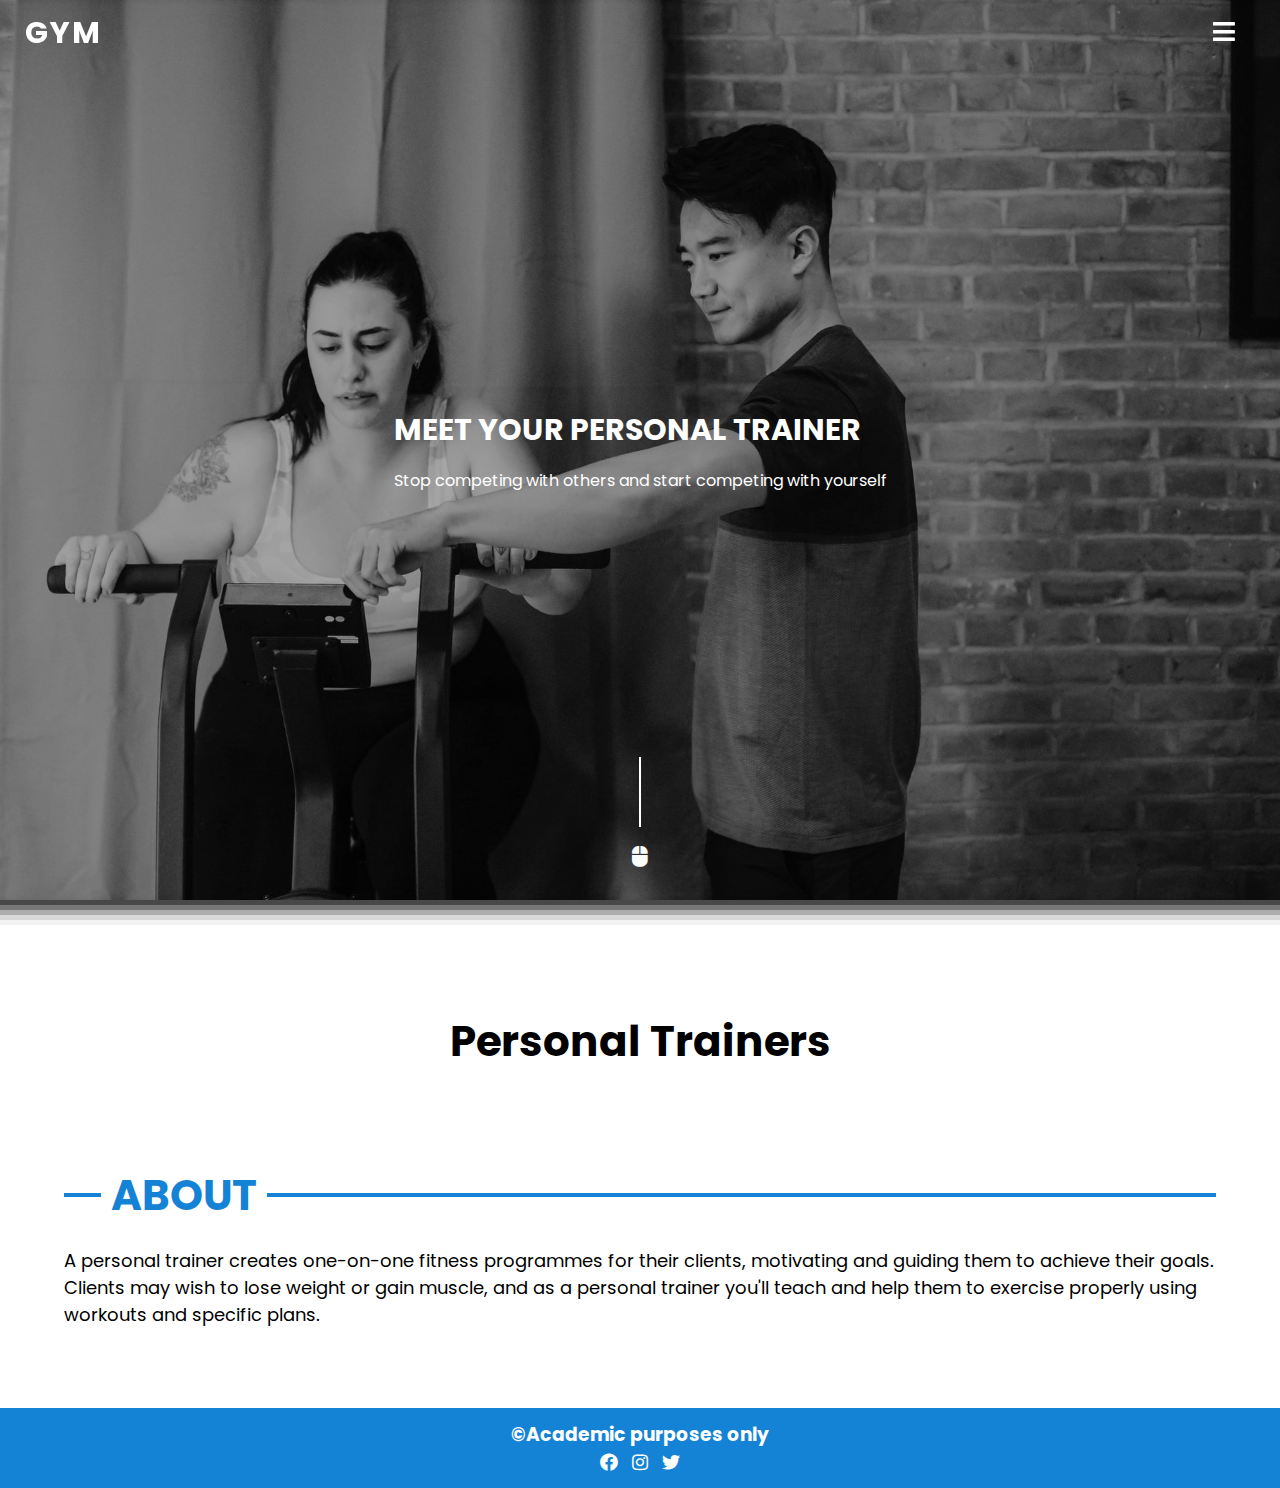
<file: personal.html>
<!--
# Creator: Arreaum
# GitHub: https://github.com/arriaoedu123/
# Creation date: 03/09/2021
# Upload date: 11/09/2021
# Version: 1.2
-->

<!DOCTYPE html>
<html lang="en">
  <head>
    <meta charset="utf-8">
    <meta name="viewport" content="width=device-width, initial-scale=1.0">
    <link rel="stylesheet" href="https://cdnjs.cloudflare.com/ajax/libs/font-awesome/5.15.1/css/all.min.css">
    <link rel="stylesheet" type="text/css" href="css/slick.css"/>
  <link rel="stylesheet" type="text/css" href="css/slick-theme.css"/>
    <link rel="stylesheet" href="css/style.css">
    <title>Personal Trainers</title>
  </head>
  <body>
    <header>
        <a href="index.html" class="brand">Gym</a>
        <div class="menu">
          <div class="btn">
            <i class="fas fa-times close-btn"></i>
          </div>
          <a href="index.html">Home</a>
          <a href="#">Personal Trainers</a>
          <a href="zumbainstructor.html">Zumba Instructors</a>
          <a href="yogateacher.html">Yoga Teachers</a>
          <a href="swimmingteacher.html">Swimming Teachers</a>
          <a href="mailto:gym@example.com">Contact</a>
        </div>
        <div class="btn">
          <i class="fas fa-bars menu-btn"></i>
        </div>
    </header>
    <section class="section-main personal">
        <div class="title-div">
            <h1>Meet your personal trainer</h1>
            <p>Stop competing with others and start competing with yourself</p>
        </div>
        <div class="scroll-line-div">
            <span class="scroll-line"></span>
            <i class="fas fa-mouse"></i>
        </div>
    </section>
    <div class="container">
      <div class="content-container">
        <section class="section-one">
            <h2>Personal Trainers</h2>
            <div class="card-personal">
                <img src="img/personal-1.jpg" alt="S1-IMG">
                <h2>Lucas Frias</h2>
                <p>Personal trainer with 8+ year of health and wellness experience across multiple fitness centers.</p>  
                <a href="https://br.linkedin.com/">Read More</a>  
            </div>
            <div class="card-personal">
                <img src="img/personal-2.jpg" alt="S1-IMG">
                <h2>Lisandro Fagundes</h2>
                <p>Personal trainer with 8+ year of health and wellness experience across multiple fitness centers.</p>  
                <a href="https://br.linkedin.com/">Read More</a>  
            </div>
            <div class="card-personal">
                <img src="img/personal-3.jpg" alt="S1-IMG">
                <h2>Eduard Mortágua</h2>
                <p>Personal trainer with 8+ year of health and wellness experience across multiple fitness centers.</p>  
                <a href="https://br.linkedin.com/">Read More</a>  
            </div>
            <div class="card-personal">
                <img src="img/personal-4.jpg" alt="S1-IMG">
                <h2>Válter Galvão</h2>
                <p>Personal trainer with 8+ year of health and wellness experience across multiple fitness centers.</p>  
                <a href="https://br.linkedin.com/">Read More</a>  
            </div>
            <div class="card-personal">
                <img src="img/personal-5.jpg" alt="S1-IMG">
                <h2>Célio Carrilho</h2>
                <p>Personal trainer with 8+ year of health and wellness experience across multiple fitness centers.</p>  
                <a href="https://br.linkedin.com/">Read More</a>  
            </div>
            <div class="card-personal">
                <img src="img/personal-6.jpg" alt="S1-IMG">
                <h2>Matthias Cortesão</h2>
                <p>Personal trainer with 8+ year of health and wellness experience across multiple fitness centers.</p>  
                <a href="https://br.linkedin.com/">Read More</a>  
            </div>
            <div class="card-personal">
                <img src="img/personal-7.jpg" alt="S1-IMG">
                <h2>Sérgio Noite</h2>
                <p>Personal trainer with 8+ year of health and wellness experience across multiple fitness centers.</p>  
                <a href="https://br.linkedin.com/">Read More</a>  
            </div>
        </section>
        <section class="section-two">
            <div class="separator"> 
                <h2>About</h2>
            </div>
            <p>A personal trainer creates one-on-one fitness programmes for their clients, motivating and guiding them to achieve their goals. Clients may wish to lose weight or gain muscle, and as a personal trainer you'll teach and help them to exercise properly using workouts and specific plans.</p>
        </section>
      </div>
    </div>
    <footer class="footer">
        <h3>&copy;Academic purposes only</h3>
        <div class="social-media">
            <a href="https://pt-br.facebook.com/" target="_blank"><i class="fab fa-facebook"></i></a>
            <a href="https://www.instagram.com/" target="_blank"><i class="fab fa-instagram"></i></a>
            <a href="https://twitter.com/" target="_blank"><i class="fab fa-twitter"></i></a>
        </div>
    </footer>

    <script src="js/jquery-1.11.0.min.js"></script>
    <script src="js/jquery-migrate-1.2.1.min.js"></script>
    <script src="js/slick.min.js"></script>
    <script src="js/script.js"></script>
  </body>
</html>
</file>
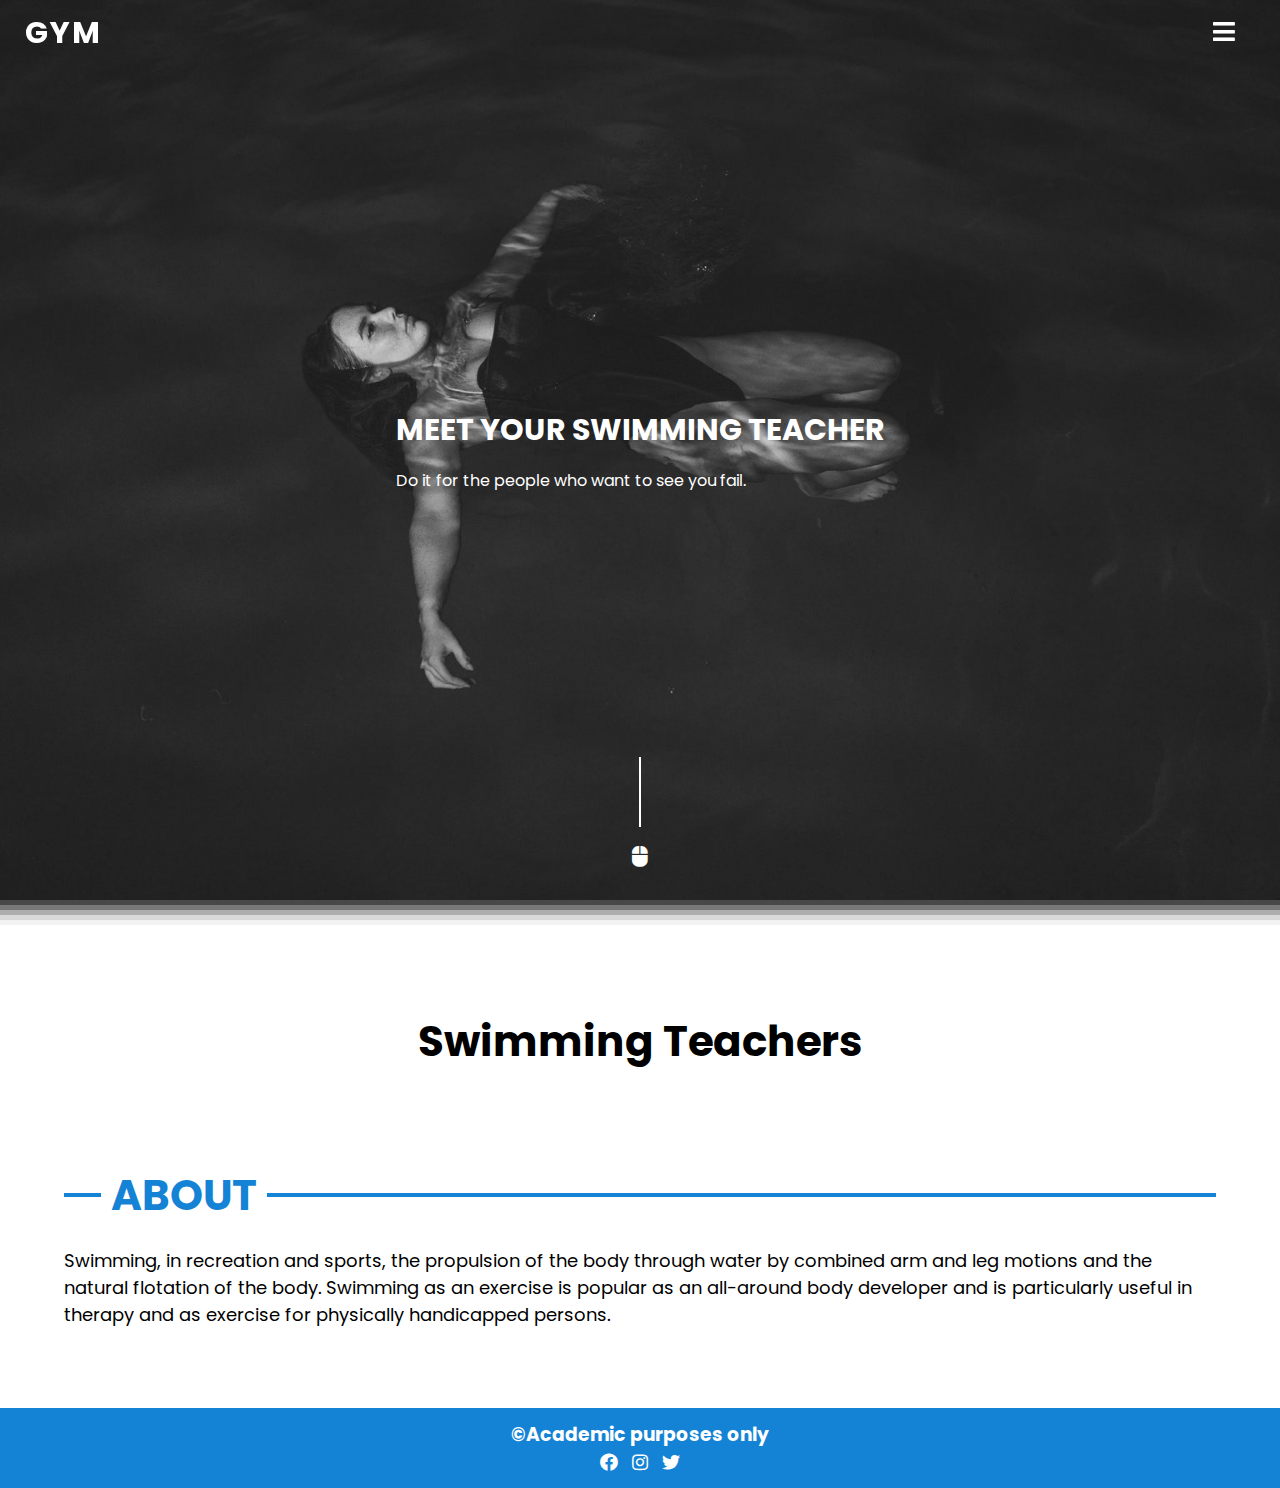
<file: swimmingteacher.html>
<!--
# Creator: Arreaum
# GitHub: https://github.com/arriaoedu123/
# Creation date: 03/09/2021
# Upload date: 11/09/2021
# Version: 1.2
-->

<!DOCTYPE html>
<html lang="en">
  <head>
    <meta charset="utf-8">
    <meta name="viewport" content="width=device-width, initial-scale=1.0">
    <link rel="stylesheet" href="https://cdnjs.cloudflare.com/ajax/libs/font-awesome/5.15.1/css/all.min.css">
    <link rel="stylesheet" type="text/css" href="css/slick.css"/>
  <link rel="stylesheet" type="text/css" href="css/slick-theme.css"/>
    <link rel="stylesheet" href="css/style.css">
    <title>Swimming Teachers</title>
  </head>
  <body>
    <header>
        <a href="index.html" class="brand">Gym</a>
        <div class="menu">
          <div class="btn">
            <i class="fas fa-times close-btn"></i>
          </div>
          <a href="index.html">Home</a>
          <a href="personal.html">Personal Trainers</a>
          <a href="zumbainstructor.html">Zumba Instructors</a>
          <a href="yogateacher.html">Yoga Teachers</a>
          <a href="#">Swimming Teachers</a>
          <a href="mailto:gym@example.com">Contact</a>
        </div>
        <div class="btn">
          <i class="fas fa-bars menu-btn"></i>
        </div>
    </header>
    <section class="section-main swimming-teacher">
        <div class="title-div">
            <h1>Meet your swimming teacher</h1>
            <p>Do it for the people who want to see you fail.</p>
        </div>
        <div class="scroll-line-div">
            <span class="scroll-line"></span>
            <i class="fas fa-mouse"></i>
        </div>
    </section>
    <div class="container">
      <div class="content-container">
        <section class="section-one">
            <h2>Swimming Teachers</h2>
            <div class="card-personal">
                <img src="img/swimmingteacher-1.jpg" alt="S1-IMG">
                <h2>Alcino Quintão</h2>
                <p>Results-driven and certified Swimming Instructor capable of providing professional lessons and instructions on different swimming styles to various age groups.</p>  
                <a href="https://br.linkedin.com/">Read More</a>  
            </div>
            <div class="card-personal">
                <img src="img/swimmingteacher-2.jpg" alt="S1-IMG">
                <h2>Afonso Chousa</h2>
                <p>Results-driven and certified Swimming Instructor capable of providing professional lessons and instructions on different swimming styles to various age groups.</p>  
                <a href="https://br.linkedin.com/">Read More</a>  
            </div>
            <div class="card-personal">
                <img src="img/swimmingteacher-3.jpg" alt="S1-IMG">
                <h2>Mickael Quinzeiro</h2>
                <p>Results-driven and certified Swimming Instructor capable of providing professional lessons and instructions on different swimming styles to various age groups.</p>  
                <a href="https://br.linkedin.com/">Read More</a>  
            </div>
            <div class="card-personal">
                <img src="img/swimmingteacher-4.jpg" alt="S1-IMG">
                <h2>Chris Guedes</h2>
                <p>Results-driven and certified Swimming Instructor capable of providing professional lessons and instructions on different swimming styles to various age groups.</p>  
                <a href="https://br.linkedin.com/">Read More</a>  
            </div>
            <div class="card-personal">
                <img src="img/swimmingteacher-5.jpg" alt="S1-IMG">
                <h2>Lisandra Infante</h2>
                <p>Results-driven and certified Swimming Instructor capable of providing professional lessons and instructions on different swimming styles to various age groups.</p>  
                <a href="https://br.linkedin.com/">Read More</a>  
            </div>
            <div class="card-personal">
                <img src="img/swimmingteacher-6.jpg" alt="S1-IMG">
                <h2>Julia Serro</h2>
                <p>Results-driven and certified Swimming Instructor capable of providing professional lessons and instructions on different swimming styles to various age groups.</p>  
                <a href="https://br.linkedin.com/">Read More</a>  
            </div>
        </section>
        <section class="section-two">
            <div class="separator"> 
                <h2>About</h2>
            </div>
            <p>Swimming, in recreation and sports, the propulsion of the body through water by combined arm and leg motions and the natural flotation of the body. Swimming as an exercise is popular as an all-around body developer and is particularly useful in therapy and as exercise for physically handicapped persons.</p>
        </section>
      </div>
    </div>
    <footer class="footer">
        <h3>&copy;Academic purposes only</h3>
        <div class="social-media">
            <a href="https://pt-br.facebook.com/" target="_blank"><i class="fab fa-facebook"></i></a>
            <a href="https://www.instagram.com/" target="_blank"><i class="fab fa-instagram"></i></a>
            <a href="https://twitter.com/" target="_blank"><i class="fab fa-twitter"></i></a>
        </div>
    </footer>

    <script src="js/jquery-1.11.0.min.js"></script>
    <script src="js/jquery-migrate-1.2.1.min.js"></script>
    <script src="js/slick.min.js"></script>
    <script src="js/script.js"></script>
  </body>
</html>
</file>
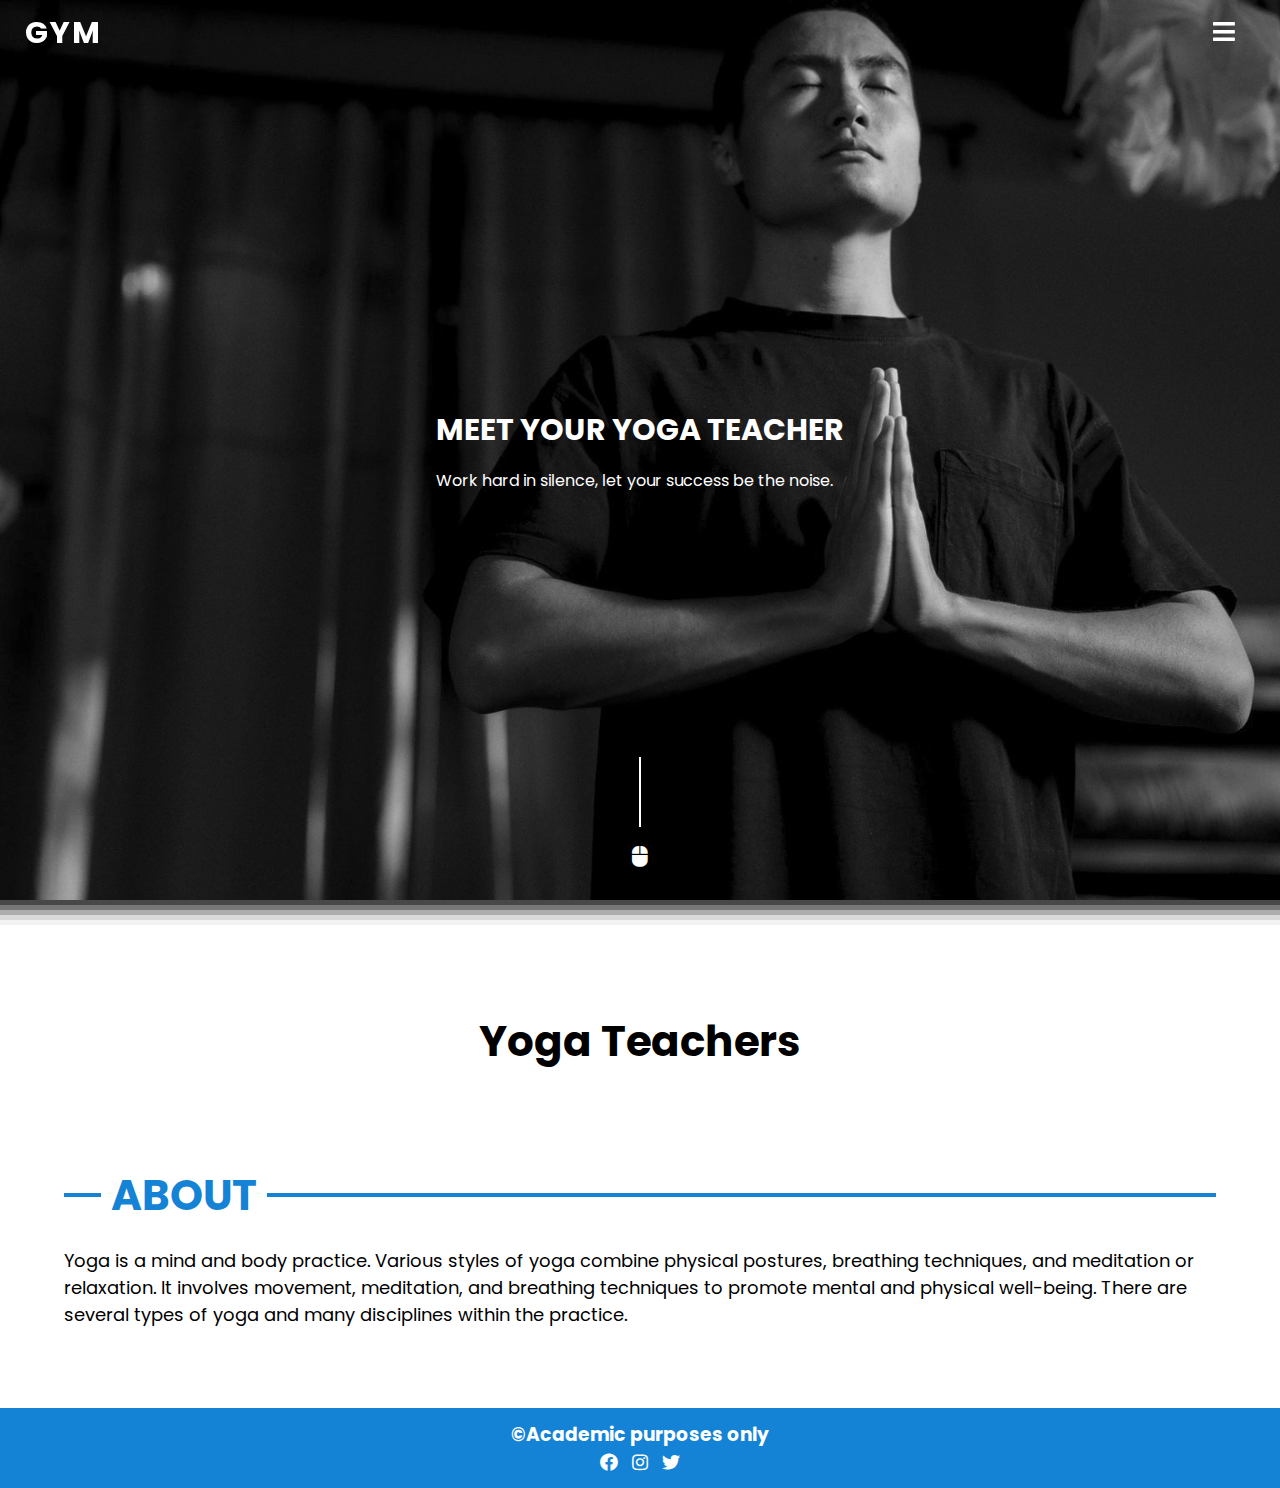
<file: yogateacher.html>
<!--
# Creator: Arreaum
# GitHub: https://github.com/arriaoedu123/
# Creation date: 03/09/2021
# Upload date: 11/09/2021
# Version: 1.2
-->

<!DOCTYPE html>
<html lang="en">
  <head>
    <meta charset="utf-8">
    <meta name="viewport" content="width=device-width, initial-scale=1.0">
    <link rel="stylesheet" href="https://cdnjs.cloudflare.com/ajax/libs/font-awesome/5.15.1/css/all.min.css">
    <link rel="stylesheet" type="text/css" href="css/slick.css"/>
  <link rel="stylesheet" type="text/css" href="css/slick-theme.css"/>
    <link rel="stylesheet" href="css/style.css">
    <title>Yoga Teachers</title>
  </head>
  <body>
    <header>
        <a href="index.html" class="brand">Gym</a>
        <div class="menu">
          <div class="btn">
            <i class="fas fa-times close-btn"></i>
          </div>
          <a href="index.html">Home</a>
          <a href="personal.html">Personal Trainers</a>
          <a href="zumbainstructor.html">Zumba Instructors</a>
          <a href="#">Yoga Teachers</a>
          <a href="swimmingteacher.html">Swimming Teachers</a>
          <a href="mailto:gym@example.com">Contact</a>
        </div>
        <div class="btn">
          <i class="fas fa-bars menu-btn"></i>
        </div>
    </header>
    <section class="section-main yoga-teacher">
        <div class="title-div">
            <h1>Meet your yoga teacher</h1>
            <p>Work hard in silence, let your success be the noise.</p>
        </div>
        <div class="scroll-line-div">
            <span class="scroll-line"></span>
            <i class="fas fa-mouse"></i>
        </div>
    </section>
    <div class="container">
      <div class="content-container">
        <section class="section-one">
            <h2>Yoga Teachers</h2>
            <div class="card-personal">
                <img src="img/yogateacher-1.jpg" alt="S1-IMG">
                <h2>Martinha Matoso</h2>
                <p>12 years of experience teaching geriatric clients. Passionate about helping clients strengthen their bodies for functional living while receiving the relaxation benefits of yoga.</p>  
                <a href="https://br.linkedin.com/">Read More</a>  
            </div>
            <div class="card-personal">
                <img src="img/yogateacher-2.jpg" alt="S1-IMG">
                <h2>Diana Bilhalva</h2>
                <p>12 years of experience teaching geriatric clients. Passionate about helping clients strengthen their bodies for functional living while receiving the relaxation benefits of yoga.</p>  
                <a href="https://br.linkedin.com/">Read More</a>  
            </div>
            <div class="card-personal">
                <img src="img/yogateacher-3.jpg" alt="S1-IMG">
                <h2>Isís Paula</h2>
                <p>12 years of experience teaching geriatric clients. Passionate about helping clients strengthen their bodies for functional living while receiving the relaxation benefits of yoga.</p>  
                <a href="https://br.linkedin.com/">Read More</a>  
            </div>
            <div class="card-personal">
                <img src="img/yogateacher-4.jpg" alt="S1-IMG">
                <h2>Rayanne Marques</h2>
                <p>12 years of experience teaching geriatric clients. Passionate about helping clients strengthen their bodies for functional living while receiving the relaxation benefits of yoga.</p>  
                <a href="https://br.linkedin.com/">Read More</a>  
            </div>
            <div class="card-personal">
                <img src="img/yogateacher-5.jpg" alt="S1-IMG">
                <h2>Iriana Horta</h2>
                <p>12 years of experience teaching geriatric clients. Passionate about helping clients strengthen their bodies for functional living while receiving the relaxation benefits of yoga.</p>  
                <a href="https://br.linkedin.com/">Read More</a>  
            </div>
        </section>
        <section class="section-two">
            <div class="separator"> 
                <h2>About</h2>
            </div>
            <p>Yoga is a mind and body practice. Various styles of yoga combine physical postures, breathing techniques, and meditation or relaxation. It involves movement, meditation, and breathing techniques to promote mental and physical well-being. There are several types of yoga and many disciplines within the practice.</p>
        </section>
      </div>
    </div>
    <footer class="footer">
        <h3>&copy;Academic purposes only</h3>
        <div class="social-media">
            <a href="https://pt-br.facebook.com/" target="_blank"><i class="fab fa-facebook"></i></a>
            <a href="https://www.instagram.com/" target="_blank"><i class="fab fa-instagram"></i></a>
            <a href="https://twitter.com/" target="_blank"><i class="fab fa-twitter"></i></a>
        </div>
    </footer>

    <script src="js/jquery-1.11.0.min.js"></script>
    <script src="js/jquery-migrate-1.2.1.min.js"></script>
    <script src="js/slick.min.js"></script>
    <script src="js/script.js"></script>
  </body>
</html>
</file>
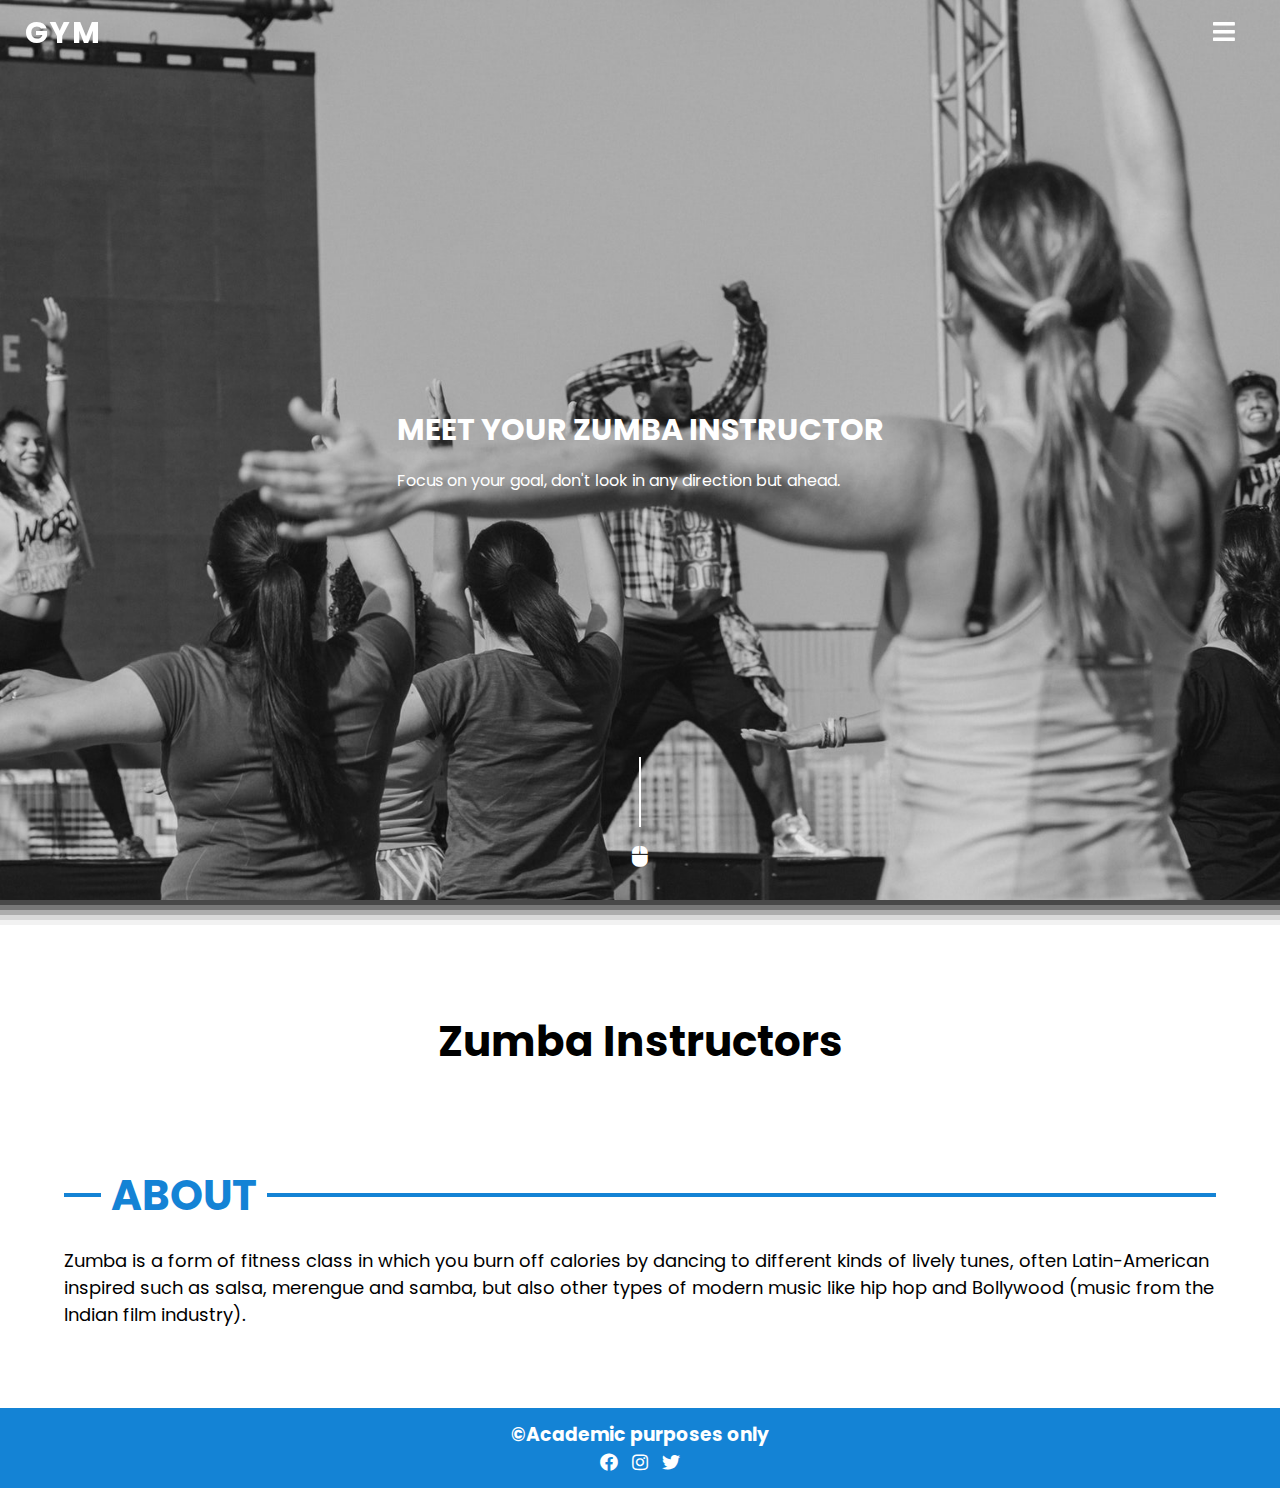
<file: zumbainstructor.html>
<!--
# Creator: Arreaum
# GitHub: https://github.com/arriaoedu123/
# Creation date: 03/09/2021
# Upload date: 11/09/2021
# Version: 1.2
-->

<!DOCTYPE html>
<html lang="en">
  <head>
    <meta charset="utf-8">
    <meta name="viewport" content="width=device-width, initial-scale=1.0">
    <link rel="stylesheet" href="https://cdnjs.cloudflare.com/ajax/libs/font-awesome/5.15.1/css/all.min.css">
    <link rel="stylesheet" type="text/css" href="css/slick.css"/>
  <link rel="stylesheet" type="text/css" href="css/slick-theme.css"/>
    <link rel="stylesheet" href="css/style.css">
    <title>Zumba Instructors</title>
  </head>
  <body>
    <header>
        <a href="index.html" class="brand">Gym</a>
        <div class="menu">
          <div class="btn">
            <i class="fas fa-times close-btn"></i>
          </div>
          <a href="index.html">Home</a>
          <a href="personal.html">Personal Trainers</a>
          <a href="#">Zumba Instructors</a>
          <a href="yogateacher.html">Yoga Teachers</a>
          <a href="swimmingteacher.html">Swimming Teachers</a>
          <a href="mailto:gym@example.com">Contact</a>
        </div>
        <div class="btn">
          <i class="fas fa-bars menu-btn"></i>
        </div>
    </header>
    <section class="section-main zumba-instructor">
        <div class="title-div">
            <h1>Meet your zumba instructor</h1>
            <p>Focus on your goal, don't look in any direction but ahead.</p>
        </div>
        <div class="scroll-line-div">
            <span class="scroll-line"></span>
            <i class="fas fa-mouse"></i>
        </div>
    </section>
    <div class="container">
      <div class="content-container">
        <section class="section-one">
            <h2>Zumba Instructors</h2>
            <div class="card-personal">
                <img src="img/zumbainstructor-1.jpg" alt="S1-IMG">
                <h2>Ayesha Bezerra</h2>
                <p>Passionate and enthusiastic Zumba® instructor with 11 years of experience in group fitness. Credentials include teaching children, senior citizens, and the general adult population.</p>  
                <a href="https://br.linkedin.com/">Read More</a>  
            </div>
            <div class="card-personal">
                <img src="img/zumbainstructor-2.jpg" alt="S1-IMG">
                <h2>Vitória Saltão</h2>
                <p>Passionate and enthusiastic Zumba® instructor with 11 years of experience in group fitness. Credentials include teaching children, senior citizens, and the general adult population.</p>  
                <a href="https://br.linkedin.com/">Read More</a>  
            </div>
            <div class="card-personal">
                <img src="img/zumbainstructor-3.jpg" alt="S1-IMG">
                <h2>Delia Boga</h2>
                <p>Passionate and enthusiastic Zumba® instructor with 11 years of experience in group fitness. Credentials include teaching children, senior citizens, and the general adult population.</p>  
                <a href="https://br.linkedin.com/">Read More</a>  
            </div>
            <div class="card-personal">
                <img src="img/zumbainstructor-4.jpg" alt="S1-IMG">
                <h2>Raíssa Franca</h2>
                <p>Passionate and enthusiastic Zumba® instructor with 11 years of experience in group fitness. Credentials include teaching children, senior citizens, and the general adult population.</p>  
                <a href="https://br.linkedin.com/">Read More</a>  
            </div>
            <div class="card-personal">
                <img src="img/zumbainstructor-5.jpg" alt="S1-IMG">
                <h2>Arianna Lobato</h2>
                <p>Passionate and enthusiastic Zumba® instructor with 11 years of experience in group fitness. Credentials include teaching children, senior citizens, and the general adult population.</p>  
                <a href="https://br.linkedin.com/">Read More</a>  
            </div>
            <div class="card-personal">
                <img src="img/zumbainstructor-6.jpg" alt="S1-IMG">
                <h2>Lucy Conceição</h2>
                <p>Passionate and enthusiastic Zumba® instructor with 11 years of experience in group fitness. Credentials include teaching children, senior citizens, and the general adult population.</p>  
                <a href="https://br.linkedin.com/">Read More</a>  
            </div>
            <div class="card-personal">
                <img src="img/zumbainstructor-7.jpg" alt="S1-IMG">
                <h2>Verónica Gorjão</h2>
                <p>Passionate and enthusiastic Zumba® instructor with 11 years of experience in group fitness. Credentials include teaching children, senior citizens, and the general adult population.</p>  
                <a href="https://br.linkedin.com/">Read More</a>  
            </div>
        </section>
        <section class="section-two">
            <div class="separator"> 
                <h2>About</h2>
            </div>
            <p>Zumba is a form of fitness class in which you burn off calories by dancing to different kinds of lively tunes, often Latin-American inspired such as salsa, merengue and samba, but also other types of modern music like hip hop and Bollywood (music from the Indian film industry).</p>
        </section>
      </div>
    </div>
    <footer class="footer">
        <h3>&copy;Academic purposes only</h3>
        <div class="social-media">
            <a href="https://pt-br.facebook.com/" target="_blank"><i class="fab fa-facebook"></i></a>
            <a href="https://www.instagram.com/" target="_blank"><i class="fab fa-instagram"></i></a>
            <a href="https://twitter.com/" target="_blank"><i class="fab fa-twitter"></i></a>
        </div>
    </footer>

    <script src="js/jquery-1.11.0.min.js"></script>
    <script src="js/jquery-migrate-1.2.1.min.js"></script>
    <script src="js/slick.min.js"></script>
    <script src="js/script.js"></script>
  </body>
</html>
</file>
<file: css/style.css>
/*
# Creator: Arreaum
# GitHub: https://github.com/arriaoedu123/
# Creation date: 03/09/2021
# Upload date: 11/09/2021
# Version: 1.2
*/

@import url('https://fonts.googleapis.com/css2?family=Poppins&display=swap');

:root {
  --cyan: #1483D5;
}

*{
  margin: 0;
  padding: 0;
  box-sizing: border-box;
  font-family: 'Poppins', sans-serif;
}

body{
  min-height: 100vh;
  background: #fff;
}

header{
  z-index: 999;
  position: fixed;
  top: 0;
  left: 0;
  width: 100%;
  display: flex;
  justify-content: space-between;
  align-items: center;
  padding: 10px 25px;
  transition: 0.5s;
}

header.sticky{
  background: var(--cyan);
}

header .brand{
  color: #fff;
  font-size: 30px;
  font-weight: 700;
  text-transform: uppercase;
  text-decoration: none;
  letter-spacing: 2px;
}

header .menu{
  position: relative;
  display: flex;
  justify-content: center;
  align-items: center;
  text-transform: uppercase;
}

header .menu a{
  color: #fff;
  font-size: 16px;
  font-weight: 500;
  text-align: center;
  text-decoration: none;
  margin: 0 5px;
  border-radius: 5px;
  padding: 5px 25px;
  transition: 0.3s;
  transition-property: color, background;
}

header .menu a:hover{
  color: #000;
  background: #fff;
}

header .btn{
  color: #fff;
  font-size: 25px;
  cursor: pointer;
  display: none;
}

/* index */

.section-main{
  position: relative;
  width: 100%;
  min-height: 100vh;
  background: url(../img/section_one.jpg) no-repeat;
  background-size: cover;
  background-position: center;
  display: flex;
  justify-content: center;
  align-items: center;
  flex-direction: column;
  flex-wrap: wrap;
  padding: 20px 100px;
  box-shadow: rgba(0, 0, 0, 0.4) 0px 5px, rgba(0, 0, 0, 0.3) 0px 10px, rgba(0, 0, 0, 0.2) 0px 15px, rgba(0, 0, 0, 0.1) 0px 20px, rgba(0, 0, 0, 0.05) 0px 25px;
}

.section-main h1 {
  font-size: 30px;
  color: #fff;
  text-transform: uppercase;
  animation: slide-in-left 0.5s cubic-bezier(0.250, 0.460, 0.450, 0.940) both;
}

.section-main p {
  margin-top: 15px;
  color: #fff;
  animation: slide-in-left 0.5s cubic-bezier(0.250, 0.460, 0.450, 0.940) 0.3s both;
}

.scroll-line-div {
  width: 100%;
  display: flex;
  justify-content: center;
  align-items: center;
  flex-direction: column;
  position: absolute;
  bottom: 2rem;
  color: #fff;
  opacity: 1;
  transition: opacity 0.3s ease;
}

.scroll-line-div.animate {
  opacity: 0;
}

.scroll-line {
  z-index: 20;
  display: block;
  width: 2px;
  height: 70px;
  margin-left: -1px;
  background: #fff;
  transform-origin: top;
  animation: animate 2.5s infinite 0.4s forwards;
  animation-play-state: running;
}

.scroll-line-div i {
  margin-top: 20px;
  font-size: 1.3rem;
}

.scroll-line-div.animate .scroll-line {
  animation-play-state: paused;
}

.container {
  border-radius: 10px 10px 0 0;
  width: 100%;
  display: flex;
  justify-content: center;
  padding-bottom: 30px;
}

.content-container {
  width: 90%;
}

.section-one {
  display: flex;
  justify-content: center;
  flex-wrap: wrap;
  margin-top: 110px;
  overflow: hidden;
}

.card {
  width: 340px;
  margin: 10px;
  display: none;
  align-items: center;
  flex-direction: column;
  padding: 20px;
  border-radius: 10px;
  box-shadow: rgba(50, 50, 93, 0.25) 0px 2px 5px -1px, rgba(0, 0, 0, 0.3) 0px 1px 3px -1px;
}

.section-one.anim-card .card:nth-child(1),
.section-one.anim-card .card-personal:nth-child(1) {
  animation: slide-in-right 0.5s cubic-bezier(0.250, 0.460, 0.450, 0.940) 0.2s both;
  display: flex;
} 

.section-one.anim-card .card:nth-child(2),
.section-one.anim-card .card-personal:nth-child(2) {
  animation: slide-in-right 0.5s cubic-bezier(0.250, 0.460, 0.450, 0.940) 0.4s both;
  display: flex;
}

.section-one.anim-card .card:nth-child(3),
.section-one.anim-card .card-personal:nth-child(3) {
  animation: slide-in-right 0.5s cubic-bezier(0.250, 0.460, 0.450, 0.940) 0.6s both;
  display: flex;
}

.section-one.anim-card .card:nth-child(4),
.section-one.anim-card .card-personal:nth-child(4) {
  animation: slide-in-right 0.5s cubic-bezier(0.250, 0.460, 0.450, 0.940) 0.8s both;
  display: flex;
}

.section-one.anim-card .card:nth-child(5),
.section-one.anim-card .card-personal:nth-child(5) {
  animation: slide-in-right 0.5s cubic-bezier(0.250, 0.460, 0.450, 0.940) 1s both;
  display: flex;
} 

.section-one.anim-card .card:nth-child(6),
.section-one.anim-card .card-personal:nth-child(6) {
  animation: slide-in-right 0.5s cubic-bezier(0.250, 0.460, 0.450, 0.940) 1.2s both;
  display: flex;
}

.section-one.anim-card .card:nth-child(7),
.section-one.anim-card .card-personal:nth-child(7) {
  animation: slide-in-right 0.5s cubic-bezier(0.250, 0.460, 0.450, 0.940) 1.4s both;
  display: flex;
} 

.card i{
  font-size: 34px;
  color: var(--cyan);
  margin-bottom: 10px;
}

.card h2{
  font-size: 34px;
  margin-bottom: 10px;
}

.card a {
  width: 50%;
  padding: 8px;
  text-align: center;
  text-transform: uppercase;
  text-decoration: none;
  color: #fff;
  background: var(--cyan);
  border-radius: 10px;
  margin-top: 20px;
  transition: transform 0.3s ease;
}

.card a:hover,
.card-personal a:hover {
  transform: scale(1.05);
}

.separator { /* giving separator div a style */
  width: 100%;
  height: 2px;
  border: 2px solid var(--cyan);
  background: #fff;
  display: flex;
  align-items: center;
}

.section-two .separator,
.section-tree .separator {
  margin: 50px 0;
  width: auto;
}

.separator h2 { /* centering separator div label and giving a color */
  color: var(--cyan);
  background: #fff;
  text-transform: uppercase;
  padding: 0 10px;
  margin-left: 35px;
}

.section-two .separator h2,
.section-tree .separator h2 {
  font-size: 42px;
}

.section-two{
  padding: 20px 0;
  color: #000;
}

.section-two p{
  font-size: 18px;
  margin: 30px 0;
}

.slider {
  display: flex;
  justify-content: center;
  width: 100%;
  background: var(--cyan);
  padding: 20px 20px 65px;
  border-radius: 10px;
}

.slider {
  width: 100%;
}

.slider img {
  margin: 0 20px;
  border: 2px solid #fff;
}

/* slick slider css */
.slider .slick-prev,
.slider .slick-next {
  top: 110px;
  z-index: 99;
}

.slider .slick-prev {
  left: 10px;
}

.slider .slick-next {
  right: 10px;
}

.slider .slick-dots {
  width: auto;
  bottom: 20px;
}

.slider .slick-dotted.slick-slider {
  margin-bottom: 0;
}

.social-media a {
  margin-right: 10px;
  color: #fff;
  font-size: 18px;
}

.social-media a:last-child {
  margin-right: 0;
}

.footer {
  width: 100%;
  height: 80px;
  background: var(--cyan);
  display: flex;
  flex-direction: column;
  align-items: center;
  justify-content: center;
  color: #fff;
}
/* end slick slider css */
/* end index css */

/* personal css */

.personal {
  background: url(../img/section_one_personal.jpg) no-repeat;
  background-size: cover;
  background-position: center;
}

.section-one h2 {
  font-size: 42px;
  margin-bottom: 50px;
  text-align: center;
  width: 100%;
}

.card-personal {
  width: 340px;
  margin: 10px;
  display: none;
  align-items: center;
  flex-direction: column;
  padding: 20px;
  border-radius: 10px;
  box-shadow: rgba(50, 50, 93, 0.25) 0px 2px 5px -1px, rgba(0, 0, 0, 0.3) 0px 1px 3px -1px;
}

.card-personal img {
  width: 200px;
  height: 200px;
  border-radius: 50%;
}

.card-personal h2{
  font-size: 34px;
  margin-bottom: 10px;
}

.card-personal a {
  width: 50%;
  padding: 8px;
  text-align: center;
  text-transform: uppercase;
  text-decoration: none;
  color: #fff;
  background: var(--cyan);
  border-radius: 10px;
  margin-top: 20px;
  transition: transform 0.3s ease;
}

/* end personal css */
/* zumba instructor css */

.zumba-instructor {
  background: url(../img/section_one_zumbainstructor.jpg) no-repeat;
  background-size: cover;
  background-position: center;
}

/* end zumba instructor css */
/* yoga teacher css */

.yoga-teacher {
  background: url(../img/section_one_yogateacher.jpg) no-repeat;
  background-size: cover;
  background-position: center;
}

/* end yoga teacher css */
/* swimming teacher css */

.swimming-teacher {
  background: url(../img/section_one_swimmingteacher.jpg) no-repeat;
  background-size: cover;
  background-position: center;
}

/* end swimming teacher css */

@media (max-width: 1300px){
  header .btn{
    display: block;
    margin-right: 20px;
  }

  header .menu{
    position: fixed;
    background: var(--cyan);
    flex-direction: column;
    height: 100vh;
    top: 0;
    right: -105%;
    padding: 80px 50px;
    transition: 0.5s;
    transition-property: right;
  }

  header .menu.active{
    right: 0;
    width: 50%;
  }

  header .menu .close-btn{
    position: absolute;
    top: 0;
    left: 0;
    margin: 25px;
  }

  header .menu a{
    display: block;
    font-size: 20px;
    margin: 20px;
    padding: 0 15px;
  }
}

@media (max-width: 768px){
  .section-main h1{
    font-size: 50px;
    line-height: 60px;
  }

  header .menu.active{
    right: 0;
    width: 100%;
  }

  .scroll-line {
    animation: animate 2.5s infinite reverse;
  }

  .scroll-line-div i {
    visibility: hidden;
  }
}

@media (max-width: 480px) {
  .section-main h1 {
    font-size: 36px;
    color: #fff;
    text-transform: uppercase;
  }

  .section-main p {
    font-size: 14px;
  }

  .separator { /* giving separator div a style */
    display: flex;
    justify-content: center;
  }

  .separator h2 {
    padding: 0;
    margin: 0;
  }
}
      
@keyframes animate {
  0% {
    transform: translateY(0) scaleY(0);
    transform-origin: top;
  }
  45% {
    transform: translateY(0) scaleY(1);
    transform-origin: top;
  }
  50% {
    transform: translateY(0) scaleY(1);
    transform-origin: bottom;
  }
  100% {
    transform: translateY(0) scaleY(0);
    transform-origin: bottom;
  }
}

@keyframes slide-in-left {
  0% {
    -webkit-transform: translateX(-1000px);
            transform: translateX(-1000px);
    opacity: 0;
  }
  100% {
    -webkit-transform: translateX(0);
            transform: translateX(0);
    opacity: 1;
  }
}

@keyframes slide-in-right {
  0% {
    -webkit-transform: translateX(1000px);
            transform: translateX(1000px);
    opacity: 0;
  }
  100% {
    -webkit-transform: translateX(0);
            transform: translateX(0);
    opacity: 1;
  }
}
</file>
